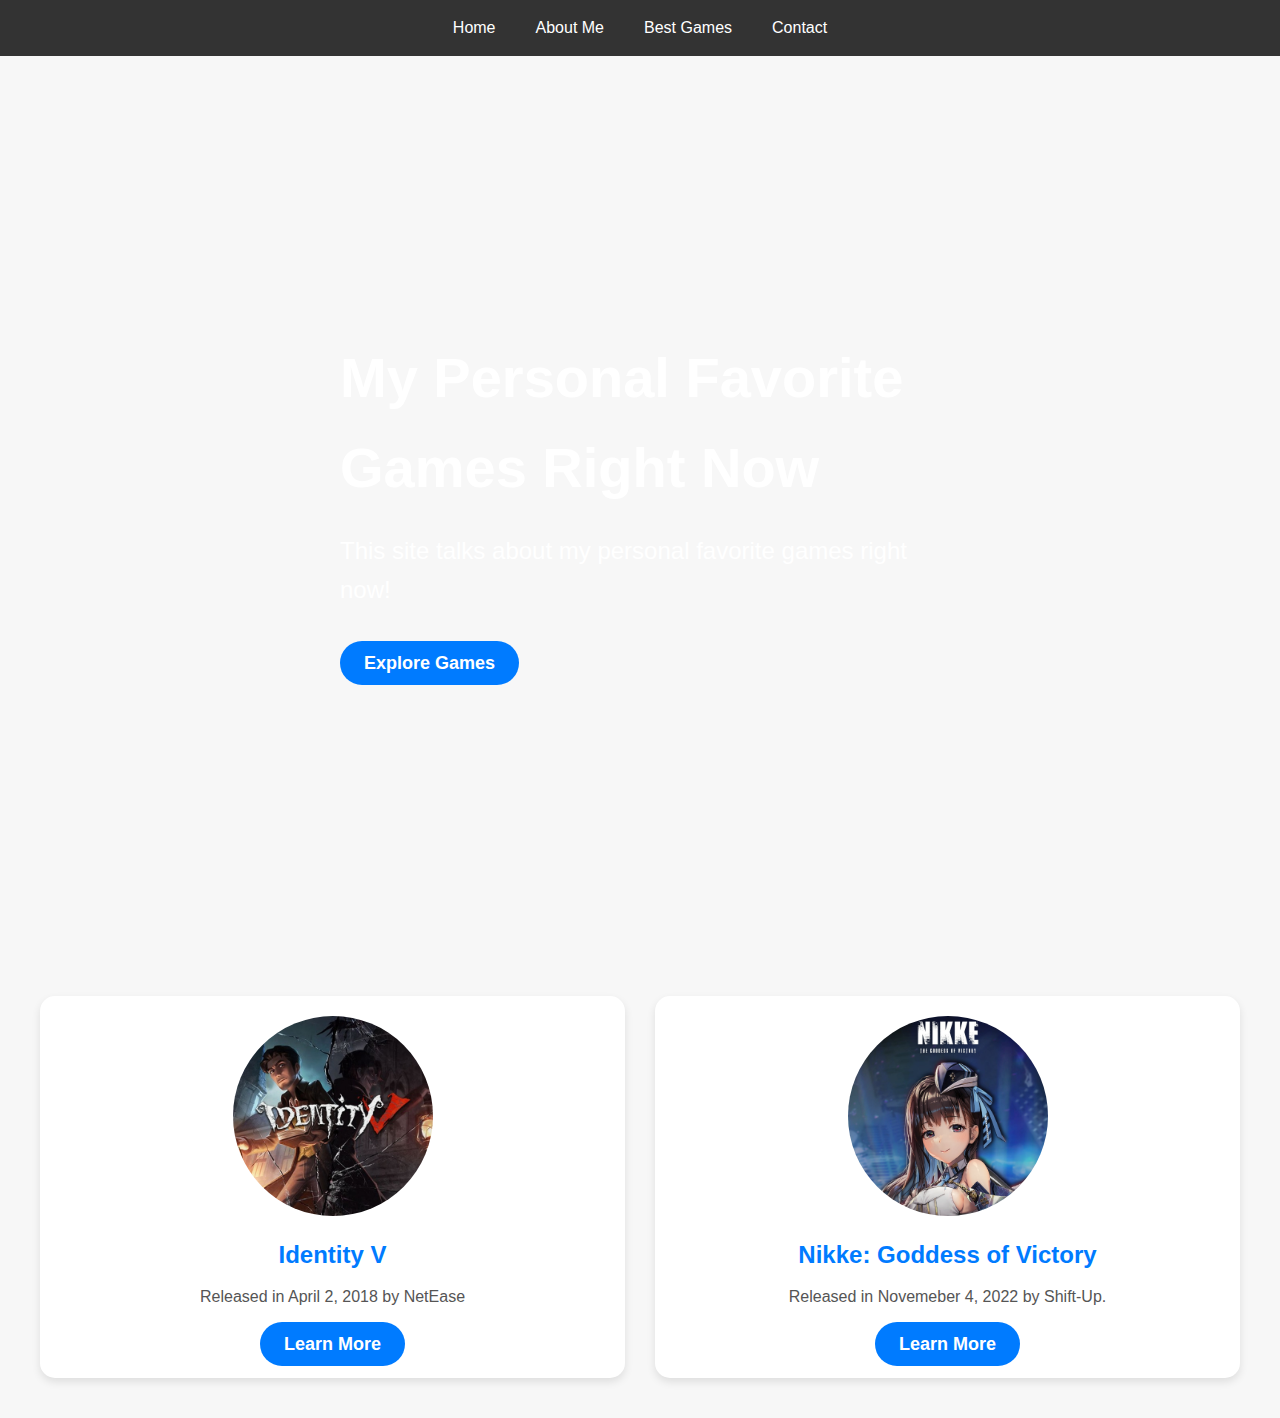
<file: index.html>
<!DOCTYPE html>
<html lang="en">
<head>
    <meta charset="UTF-8">
    <meta name="viewport" content="width=device-width, initial-scale=1.0">
    <title>My Personal Favorite Games Right Now</title>
    <link rel="stylesheet" href="style.css">
</head>
<body>
    <header>
        <nav>
            <a href="index.html">Home</a>
            <a href="about.html">About Me</a>
            <a href="BestGames.html">Best Games</a>
            <a href="contact.html">Contact</a>
        </nav>
    </header>

    <section id="home" class="hero">
        <div class="hero-content">
            <h1>My Personal Favorite Games Right Now</h1>
            <p>This site talks about my personal favorite games right now!</p>
            <a href="BestGames.html" class="btn">Explore Games</a>
        </div>
    </section>

    <section id="games" class="games-section">
        <div class="games-container">
            <div class="game-card">
                <img src="IDV.jpg" alt="Game 1">
                <h2>Identity V</h2>
                <p>Released in April 2, 2018 by NetEase</p>
                <a href="BestGames.html" class="btn">Learn More</a>
            </div>
            <div class="game-card">
                <img src="Nikke.jpg" alt="Game 2">
                <h2>Nikke: Goddess of Victory</h2>
                <p>Released in Novemeber 4, 2022 by Shift-Up.</p>
                <a href="BestGames.html" class="btn">Learn More</a>
            </div>
            
        </div>
    </section>

    
</body>
</html>
</file>
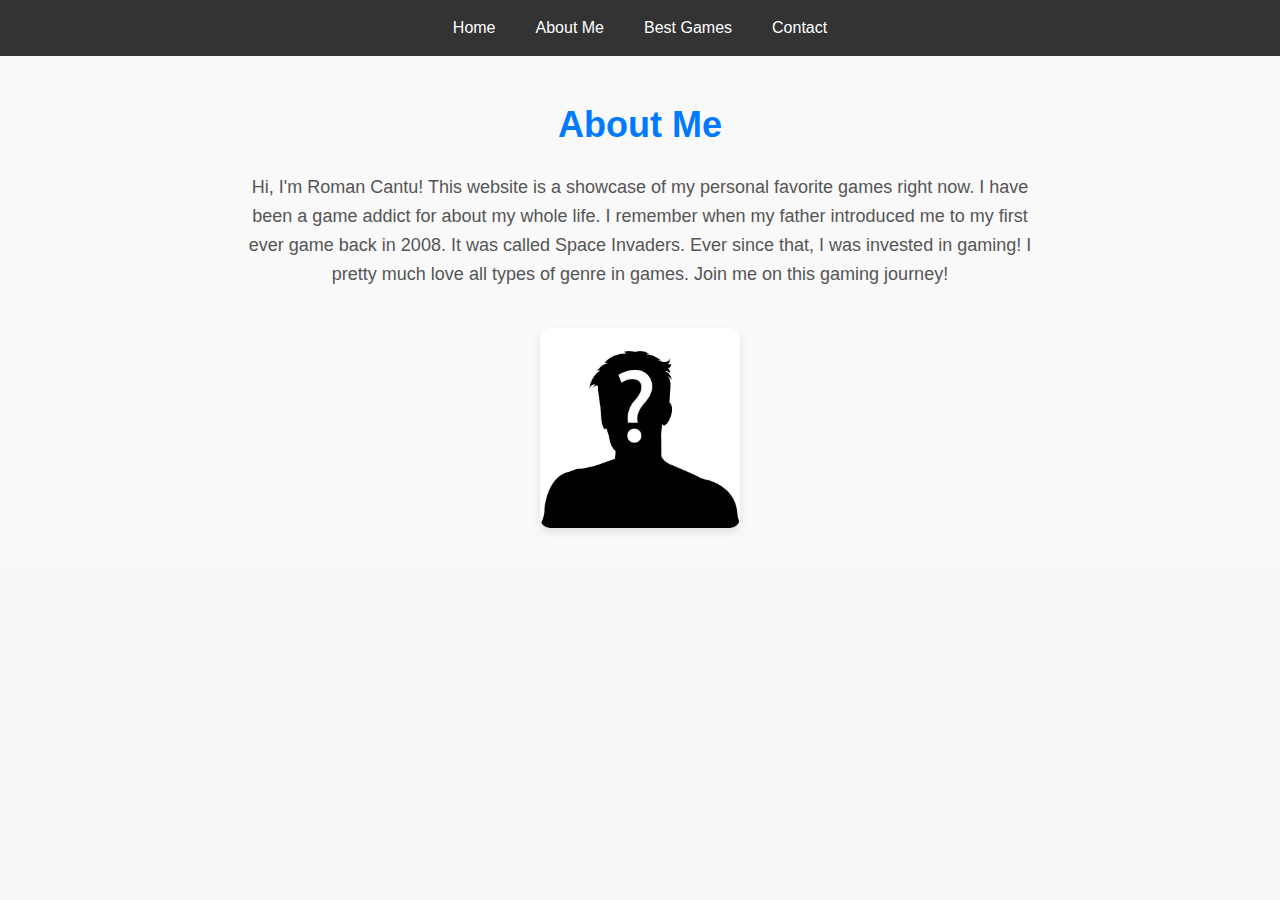
<file: about.html>
<!DOCTYPE html>
<html lang="en">
<head>
    <meta charset="UTF-8">
    <meta name="viewport" content="width=device-width, initial-scale=1.0">
    <title>About Me - My Personal Favorite Games Right Now</title>
    <link rel="stylesheet" href="styleAbout.css">
</head>
<body>
    <header>
        <nav>
            <a href="index.html">Home</a>
            <a href="about.html">About Me</a>
            <a href="BestGames.html">Best Games</a>
            <a href="contact.html">Contact</a>
        </nav>
    </header>

    <section class="about-section">
        <div class="about-container">
            <h2>About Me</h2>
            <p>
                Hi, I'm Roman Cantu!  
                This website is a showcase of my personal favorite games right now. I have been a game addict for about my whole life. I remember when my father introduced me to my first ever game back in 2008. It was called Space Invaders. Ever since that, I was invested in gaming! I pretty much love all types of genre in games. 
                Join me on this gaming journey! 
            </p>
            
            <img src="MY.jpeg" alt="Image" class="profile-image">
        </div>
    </section>



</body>
</html>
</file>
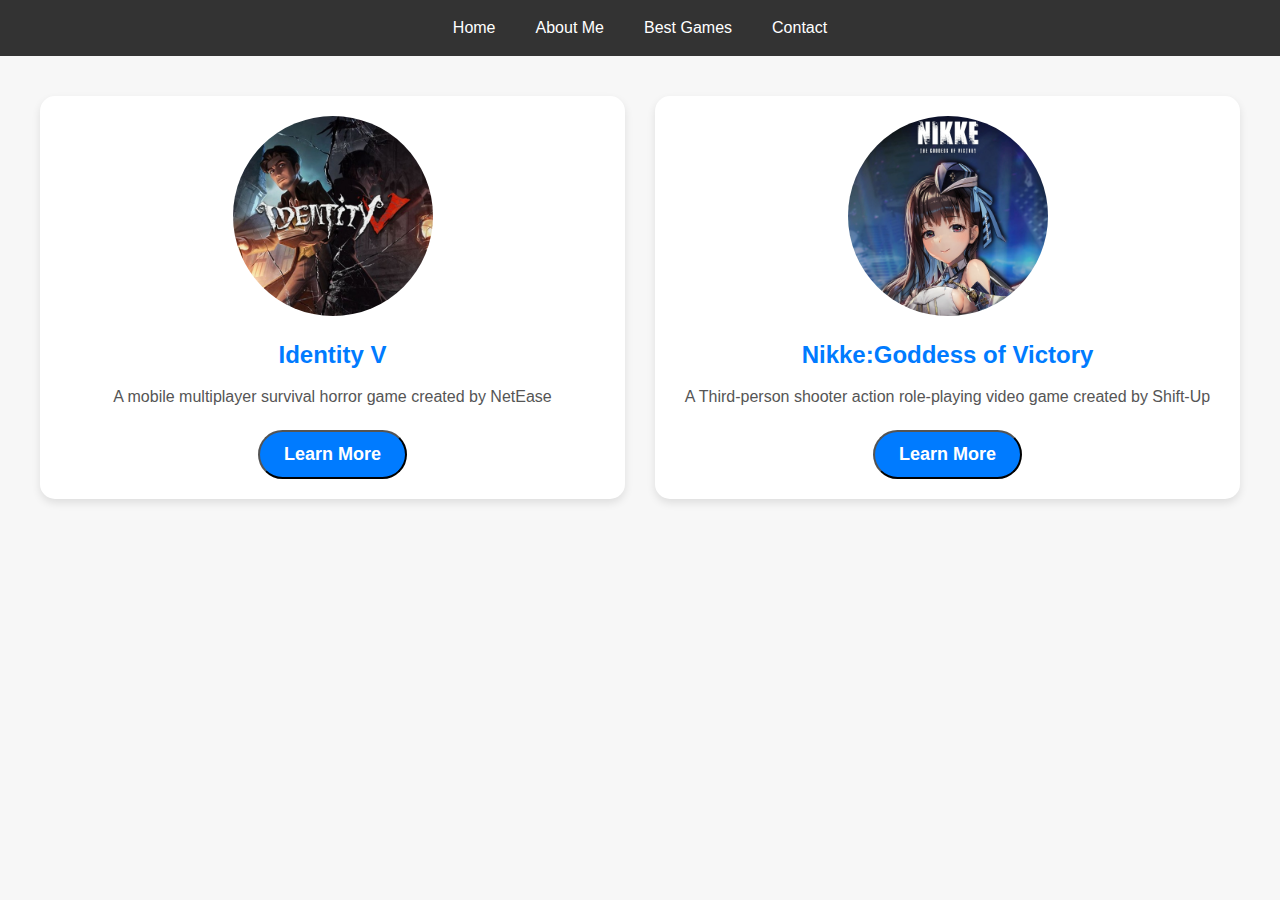
<file: BestGames.html>
<!DOCTYPE html>
<html lang="en">
<head>
    <meta charset="UTF-8">
    <meta name="viewport" content="width=device-width, initial-scale=1.0">
    <title>Best Games - Best Games Right Now</title>
    <link rel="stylesheet" href="styleBG.css">
</head>
<body>
    <header>
        <nav>
            <a href="index.html">Home</a>
            <a href="about.html">About Me</a>
            <a href="#best-games">Best Games</a>
            <a href="contact.html">Contact</a>
        </nav>
    </header>

    <section id="best-games" class="games-section">
        <div class="games-container">
            <div class="game-card">
                <img src="IDV.jpg" alt="Game 1">
                <h2>Identity V</h2>
                <p>A mobile multiplayer survival horror game created by NetEase</p> 

                <p class="hidden-paragraph">Identity V has always been one of my go to games whenever I am bored. It is a mutiplayer game where you can play with your friends or family! Even though it's considered a horror game, I dont find it really scary. It is also a replica of another game called Dead by Daylight created by Behavior, it has the same mechanics as that game. but don't worry. The game was created with the help of them so it wasn't plagerized.</p>
                <button class="btn" onclick="toggleParagraph(this)">Learn More</button>
            </div>
            
            <div class="game-card">
                <img src="Nikke.jpg" alt="Game 2">
                <h2>Nikke:Goddess of Victory</h2>
                <p>A Third-person shooter action role-playing video game created by Shift-Up</p>
                
                <p class="hidden-paragraph">Every since its inital release in Novemeber, this game never once disappointed me in any aspic of its function. The story is very interesting and there has been times where It has gotten me emotional, which tells me that the story writing was over the top. The gameplay is very unique comapred to many other gacha games out there. There is also mulitplayer mode called "Coordinated Operation" where you can play with your friends. Overall, I haven't seen much flaws to this game and from all this, this is the reason why I have this game ranked as one of, if not, the best games right now.</p>
                <button class="btn" onclick="toggleParagraph(this)">Learn More</button>
            </div>
            
        </div>
    </section>


    <script src="script.js"></script>
</body>
</html>
</file>
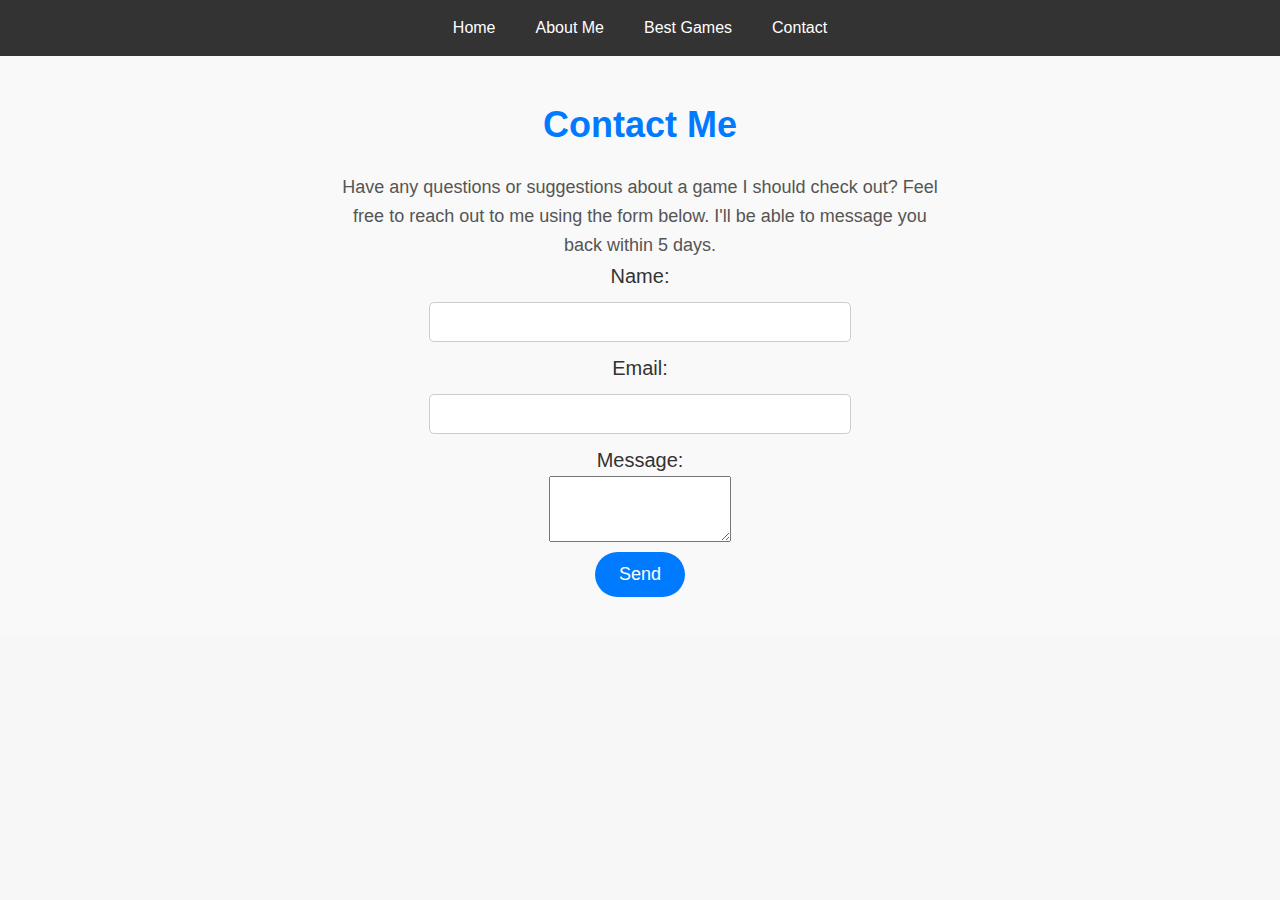
<file: contact.html>
<!DOCTYPE html>
<html lang="en">
<head>
    <meta charset="UTF-8">
    <meta name="viewport" content="width=device-width, initial-scale=1.0">
    <title>Contact Me - My Personal Favorite Games Right Now</title>
    <link rel="stylesheet" href="styleContact.css">
</head>
<body>
    <header>
        <nav>
            <a href="index.html">Home</a>
            <a href="about.html">About Me</a>
            <a href="BestGames.html">Best Games</a>
            <a href="contact.html">Contact</a>
        </nav>
    </header>

    <section class="contact-section">
        <div class="contact-container">
            <h2>Contact Me</h2>
            <p>
                Have any questions or suggestions about a game I should check out? Feel free to reach out to me using the form below. I'll be able to message you back within 5 days.
            </p>
            <form action="#" method="post">
                <form action="#" method="post" onsubmit="return validateForm()">
                    <label for="name">Name:</label>
                    <input type="text" id="name" name="name" required>
                    <div id="nameError" class="error-message"></div>
                
                    <label for="email">Email:</label>
                    <input type="email" id="email" name="email" required>
                    <div id="emailError" class="error-message"></div>
                
                    <label for="message">Message:</label>
                    <textarea id="message" name="message" rows="4" required></textarea>
                
                    <button type="submit" class="btn">Send</button>
                </form>
        </div>
    </section>
    <script src="scriptContact.js"></script>
</body>
</html>
</file>
<file: style.css>
body, h1, h2, p, a, img {
    margin: 0;
    padding: 0;
    border: none;
}

body {
    font-family: Arial, sans-serif;
    line-height: 1.6;
    background-color: #f7f7f7; 
}

header {
    background-color: #333;
    color: #fff;
    padding: 10px;
}

nav {
    display: flex;
    justify-content: center;
    gap: 20px;
}

nav a {
    color: #fff;
    text-decoration: none;
    font-size: 16px;
    padding: 5px 10px;
}

nav a:hover {
    background-color: #555;
}

.hero {
    background-size: cover;
    display: flex;
    align-items: center;
    justify-content: center;
    flex-direction: column;
    color: #fff;
    height: 100vh;
    animation: changeBackground 20s infinite linear; 
}

.hero-content {
    max-width: 600px;
    animation: fadeIn 1s;
}

.hero h1 {
    font-size: 56px;
    margin-bottom: 20px;
}

.hero p {
    font-size: 24px;
    max-width: 800px;
    margin-bottom: 40px;
}

.btn {
    background-color: #007BFF;
    color: #fff;
    padding: 12px 24px;
    border-radius: 30px;
    text-decoration: none;
    font-weight: bold;
    transition: background-color 0.3s ease;
    font-size: 18px;
}

.btn:hover {
    background-color: #0056b3;
}

.games-section {
    padding: 40px 0;
    text-align: center;
}

.games-container {
    display: grid;
    grid-template-columns: repeat(auto-fit, minmax(320px, 1fr));
    gap: 30px;
    max-width: 1200px;
    margin: 0 auto;
}

.game-card {
    background-color: #fff;
    padding: 20px;
    border-radius: 15px;
    box-shadow: 0 4px 8px rgba(0, 0, 0, 0.1);
    transition: box-shadow 0.3s ease;
}

.game-card:hover {
    box-shadow: 0 8px 16px rgba(0, 0, 0, 0.2);
}

.game-card img {
    width: 200px;
    height: 200px;
    border-radius: 50%;
    margin: 0 auto 20px;
    display: block;
}

.game-card h2 {
    font-size: 24px;
    margin-bottom: 10px;
    color: #007BFF; 
}

.game-card p {
    font-size: 16px;
    margin-bottom: 20px;
    color: #555; 
}

.hidden-paragraph {
    display: none;
    margin-top: 10px; 
}

.visible {
    display: block;
}


@keyframes changeBackground {
    0% {
        background-image: url('IDV.jpg');
    }
    25% {
        background-image: url('Nikke.jpg');
    }
    50% {
        background-image: url('IDV2.jpg');
    }
    75% {
        background-image: url('Nikke3.png');
    }
    100% {
        background-image: url('Nikke4.jpeg');
    }
}
</file>
<file: styleAbout.css>
body, h1, h2, p, a, img {
    margin: 0;
    padding: 0;
    border: none;
}

body {
    font-family: Arial, sans-serif;
    line-height: 1.6;
    background-color: #f7f7f7; 
}

header {
    background-color: #333;
    color: #fff;
    padding: 10px;
}

nav {
    display: flex;
    justify-content: center;
    gap: 20px;
}

nav a {
    color: #fff;
    text-decoration: none;
    font-size: 16px;
    padding: 5px 10px;
}

nav a:hover {
    background-color: #555;
}

.about-section {
    padding: 40px 0;
    text-align: center;
    background-color: #f9f9f9; 
}

.about-container {
    max-width: 800px;
    margin: 0 auto;
    text-align: center; 
    position: relative; 
}

.about-container h2 {
    font-size: 36px;
    margin-bottom: 20px;
    color: #007BFF; 
}

.about-container p {
    font-size: 18px;
    color: #555; 
}

.profile-image {
    width: 200px; 
    height: auto; 
    display: block;
    margin: 20px auto; 
    border-radius: 10px; 
    box-shadow: 0 4px 8px rgba(0, 0, 0, 0.1); 
    position: relative; 
    top: 20px; 
}
</file>
<file: styleBG.css>
body, h1, h2, p, a, img {
    margin: 0;
    padding: 0;
    border: none;
}

body {
    font-family: Arial, sans-serif;
    line-height: 1.6;
    background-color: #f7f7f7; 
}

header {
    background-color: #333;
    color: #fff;
    padding: 10px;
}

nav {
    display: flex;
    justify-content: center;
    gap: 20px;
}

nav a {
    color: #fff;
    text-decoration: none;
    font-size: 16px;
    padding: 5px 10px;
}

nav a:hover {
    background-color: #555;
}

.games-section {
    padding: 40px 0;
    text-align: center;
}

.games-container {
    display: grid;
    grid-template-columns: repeat(auto-fit, minmax(320px, 1fr));
    gap: 30px;
    max-width: 1200px;
    margin: 0 auto;
}

.game-card {
    background-color: #fff;
    padding: 20px;
    border-radius: 15px;
    box-shadow: 0 4px 8px rgba(0, 0, 0, 0.1);
    transition: box-shadow 0.3s ease;
}

.game-card:hover {
    box-shadow: 0 8px 16px rgba(0, 0, 0, 0.2);
}

.game-card img {
    width: 200px;
    height: 200px;
    border-radius: 50%;
    margin: 0 auto 20px;
    display: block;
}

.game-card h2 {
    font-size: 24px;
    margin-bottom: 10px;
    color: #007BFF; 
}

.game-card p {
    font-size: 16px;
    margin-bottom: 20px;
    color: #555; 
}

.hidden-paragraph {
    display: none;
    color: #555; /* Set the additional text color */
}

.visible {
    display: block;
}

.btn {
    background-color: #007BFF;
    color: #fff;
    padding: 12px 24px;
    border-radius: 30px;
    text-decoration: none;
    font-weight: bold;
    transition: background-color 0.3s ease;
    font-size: 18px;
    cursor: pointer; 
}

.btn:hover {
    background-color: #0056b3;
}




.hidden-paragraph {
    display: none;
    margin-top: 10px; 
}

.visible {
    display: block;
}


.hidden-paragraph {
    display: none;
    margin-top: 10px; 
}

.visible {
    display: block;
}
</file>
<file: styleContact.css>
body, h1, h2, p, a, img {
    margin: 0;
    padding: 0;
    border: none;
}

body {
    font-family: Arial, sans-serif;
    line-height: 1.6;
    background-color: #f7f7f7; 
}

header {
    background-color: #333;
    color: #fff;
    padding: 10px;
}

nav {
    display: flex;
    justify-content: center;
    gap: 20px;
}

nav a {
    color: #fff;
    text-decoration: none;
    font-size: 16px;
    padding: 5px 10px;
}

nav a:hover {
    background-color: #555;
}


.contact-section {
    padding: 40px 0;
    text-align: center;
    background-color: #f9f9f9; 
}

.contact-container {
    max-width: 600px;
    margin: 0 auto; 
}

.contact-container h2 {
    font-size: 36px;
    margin-bottom: 20px;
    color: #007BFF; 
}

.contact-container p {
    font-size: 18px;
    color: #555; 
}

form {
    display: flex;
    flex-direction: column;
    align-items: center;
}

label {
    font-size: 20px;
    color: #333; 
}

input {
    width: 100%;
    max-width: 400px;
    padding: 10px;
    margin: 10px 0;
    border: 1px solid #ccc;
    border-radius: 5px;
    font-size: 16px;
}

button {
    background-color: #007BFF;
    color: #fff;
    padding: 12px 24px;
    border: none;
    border-radius: 30px;
    font-size: 18px;
    cursor: pointer;
    transition: background-color 0.3s ease;
    margin-top: 10px; 
}

button:hover {
    background-color: #0056b3;
}


form {
    display: flex;
    flex-direction: column;
    align-items: center;
}


.contact-container h2,
.contact-container p {
    text-align: center;
}
</file>
